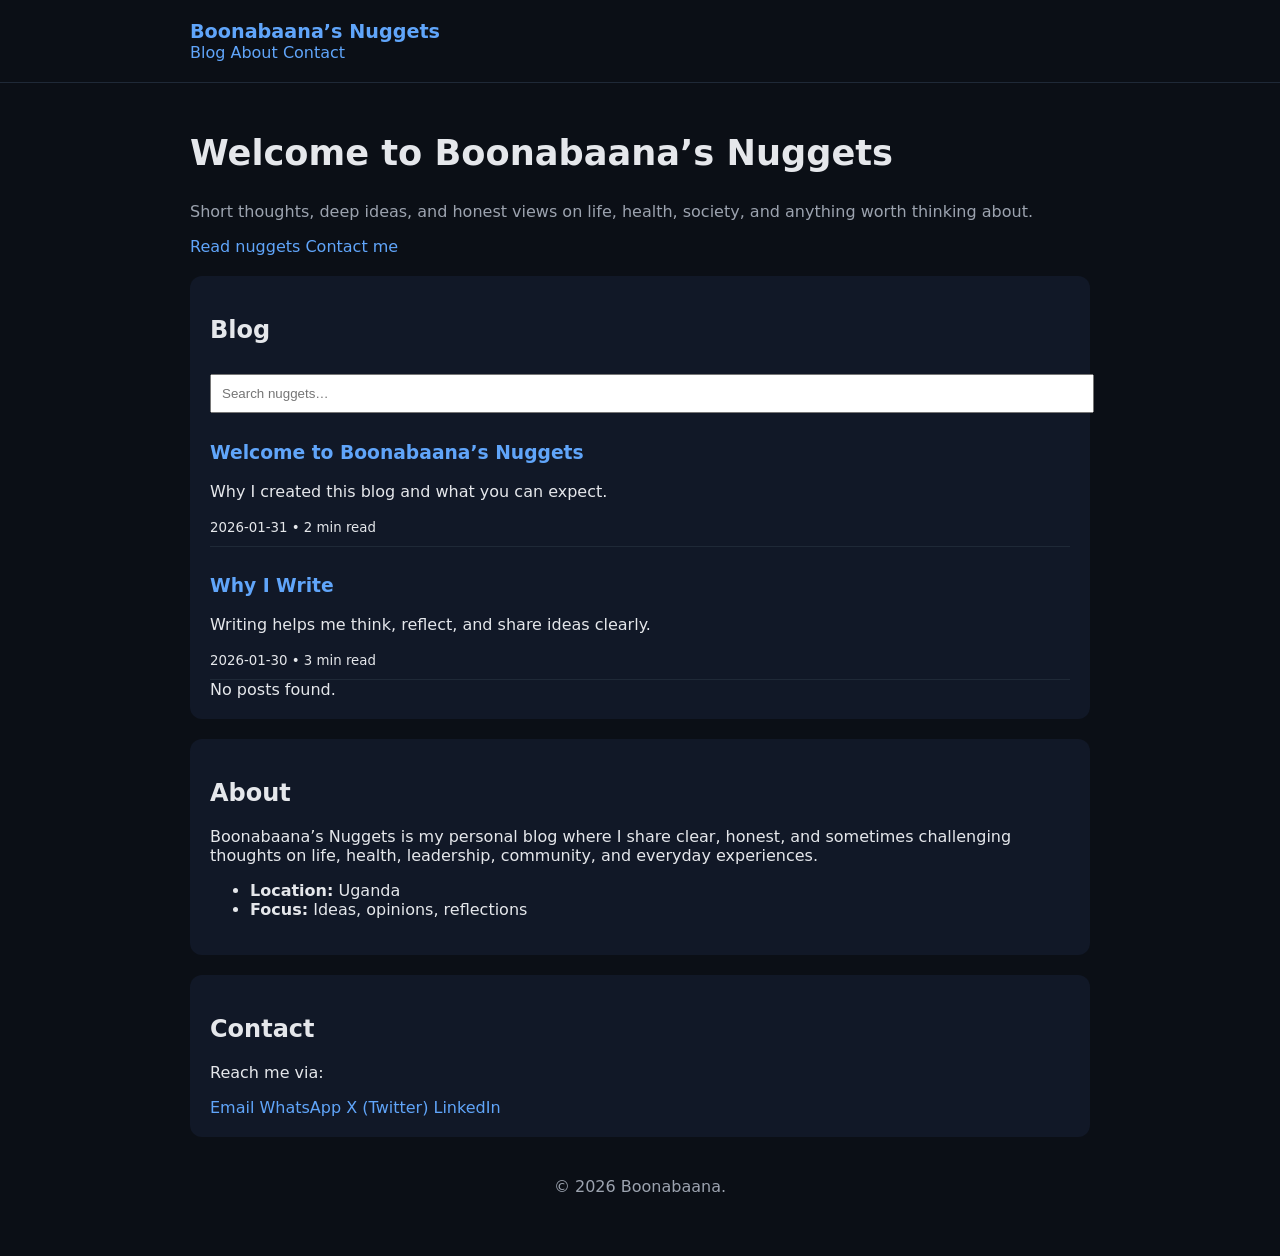
<file: Index.html>
<!doctype html>
<html lang="en">
<head>
  <meta charset="utf-8" />
  <meta name="viewport" content="width=device-width, initial-scale=1" />
  <title>Boonabaana’s Nuggets</title>
  <meta name="description" content="Short thoughts, deep ideas, and honest views." />
  <link rel="stylesheet" href="assets/style.css" />
</head>
<body>
  <header class="site-header">
    <div class="container">
      <a class="brand" href="./">Boonabaana’s Nuggets</a>
      <nav class="nav">
        <a href="#blog">Blog</a>
        <a href="#about">About</a>
        <a href="#contact">Contact</a>
      </nav>
    </div>
  </header>

  <main class="container">
    <section class="hero">
      <h1>Welcome to Boonabaana’s Nuggets</h1>
      <p class="lead">
        Short thoughts, deep ideas, and honest views on life, health, society, and anything worth thinking about.
      </p>
      <div class="hero-actions">
        <a class="btn" href="#blog">Read nuggets</a>
        <a class="btn ghost" href="#contact">Contact me</a>
      </div>
    </section>

    <section class="card" id="blog">
      <div class="section-head">
        <h2>Blog</h2>
        <input id="searchInput" class="search" placeholder="Search nuggets…" />
      </div>

      <div id="tagChips" class="chips"></div>
      <div id="postsList" class="posts"></div>
      <div id="emptyState" class="empty hidden">No posts found.</div>
    </section>

    <section class="card" id="about">
      <h2>About</h2>
      <p>
        Boonabaana’s Nuggets is my personal blog where I share clear, honest, and sometimes challenging
        thoughts on life, health, leadership, community, and everyday experiences.
      </p>
      <ul class="bullets">
        <li><strong>Location:</strong> Uganda</li>
        <li><strong>Focus:</strong> Ideas, opinions, reflections</li>
      </ul>
    </section>

    <section class="card" id="contact">
      <h2>Contact</h2>
      <p>Reach me via:</p>
      <div class="contact-grid">
        <a class="contact-item" href="mailto:yourname@email.com">Email</a>
        <a class="contact-item" href="#">WhatsApp</a>
        <a class="contact-item" href="#">X (Twitter)</a>
        <a class="contact-item" href="#">LinkedIn</a>
      </div>
    </section>

    <footer class="footer">
      <p>© <span id="year"></span> Boonabaana.</p>
    </footer>
  </main>

  <script>
    document.getElementById("year").textContent = new Date().getFullYear();

    let posts = [];
    const list = document.getElementById("postsList");
    const empty = document.getElementById("emptyState");
    const searchInput = document.getElementById("searchInput");

    fetch("posts/posts.json")
      .then(res => res.json())
      .then(data => {
        posts = data.sort((a,b) => b.date.localeCompare(a.date));
        render(posts);
      });

    searchInput.addEventListener("input", () => {
      const q = searchInput.value.toLowerCase();
      const filtered = posts.filter(p =>
        p.title.toLowerCase().includes(q) ||
        p.excerpt.toLowerCase().includes(q)
      );
      render(filtered);
    });

    function render(items) {
      if (!items.length) {
        list.innerHTML = "";
        empty.classList.remove("hidden");
        return;
      }
      empty.classList.add("hidden");

      list.innerHTML = items.map(p => `
        <article class="post-card">
          <h3>
            <a href="post.html?slug=${p.slug}">${p.title}</a>
          </h3>
          <p>${p.excerpt}</p>
          <small>${p.date} • ${p.readTime}</small>
        </article>
      `).join("");
    }
  </script>
</body>
</html>
</file>
<file: assets/style.css>
body {
  margin: 0;
  font-family: system-ui, Arial, sans-serif;
  background: #0b0f16;
  color: #e5e7eb;
}

a { color: #60a5fa; text-decoration: none; }
.container { max-width: 900px; margin: auto; padding: 20px; }

.site-header {
  border-bottom: 1px solid #1f2937;
  background: #0b0f16;
}

.brand { font-weight: bold; font-size: 1.2rem; }

.hero h1 { font-size: 2.2rem; }
.lead { color: #9ca3af; }

.card {
  background: #111827;
  border-radius: 12px;
  padding: 20px;
  margin: 20px 0;
}

.post-card {
  border-bottom: 1px solid #1f2937;
  padding: 10px 0;
}

.footer {
  text-align: center;
  color: #9ca3af;
  margin: 40px 0;
}

.search {
  padding: 10px;
  width: 100%;
  margin-top: 10px;
}
</file>
